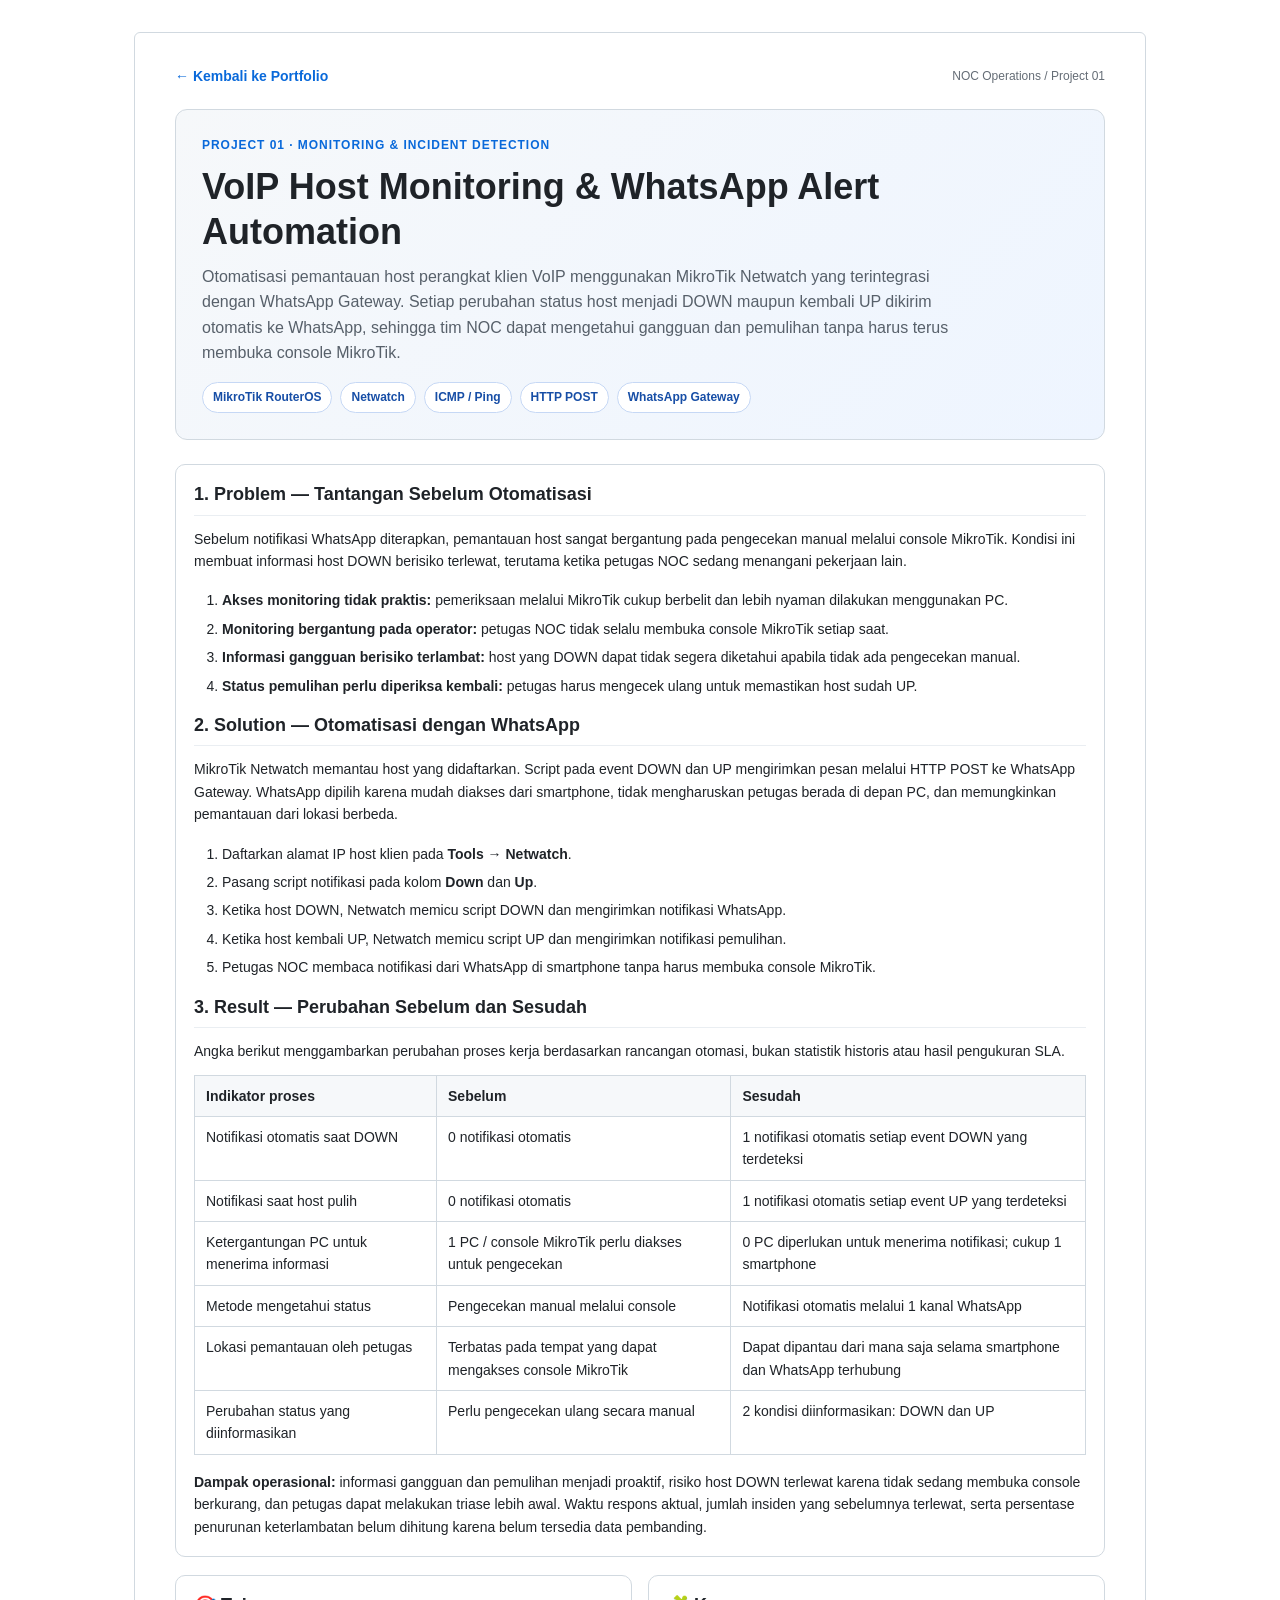
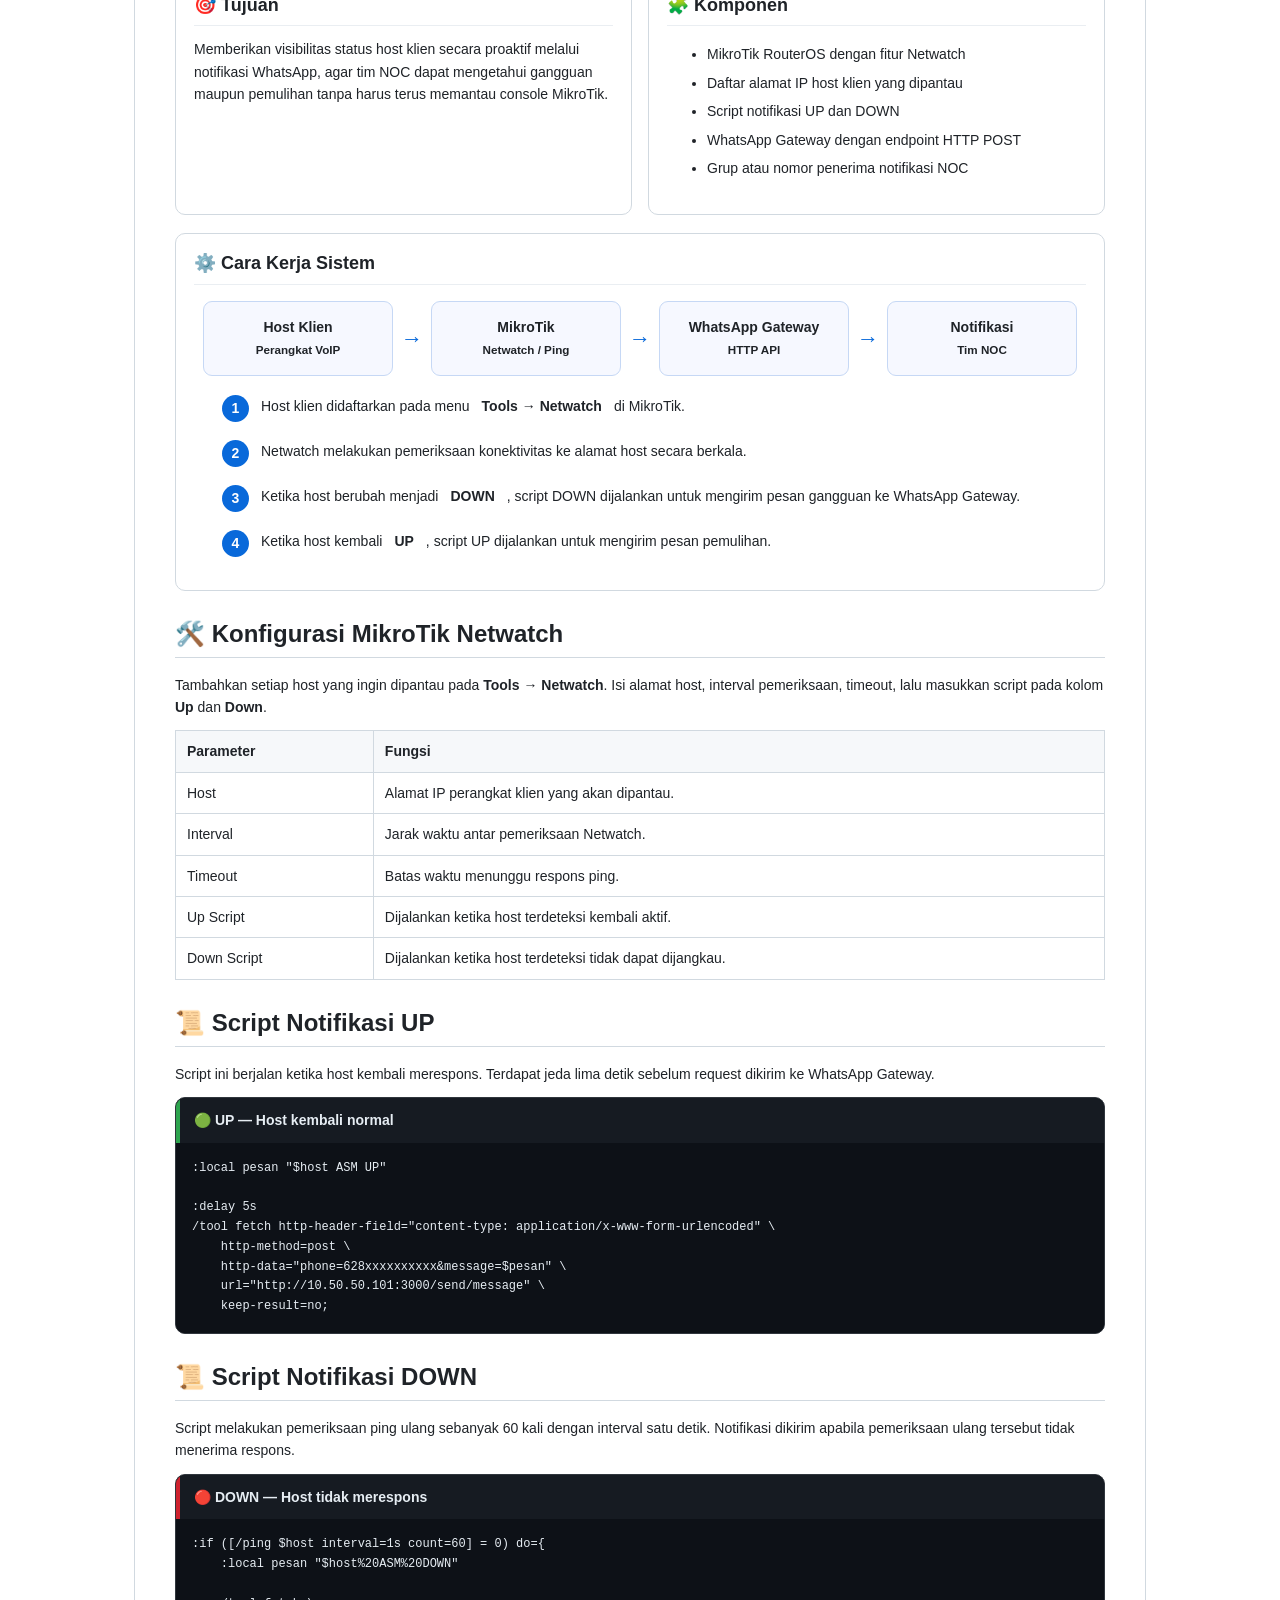
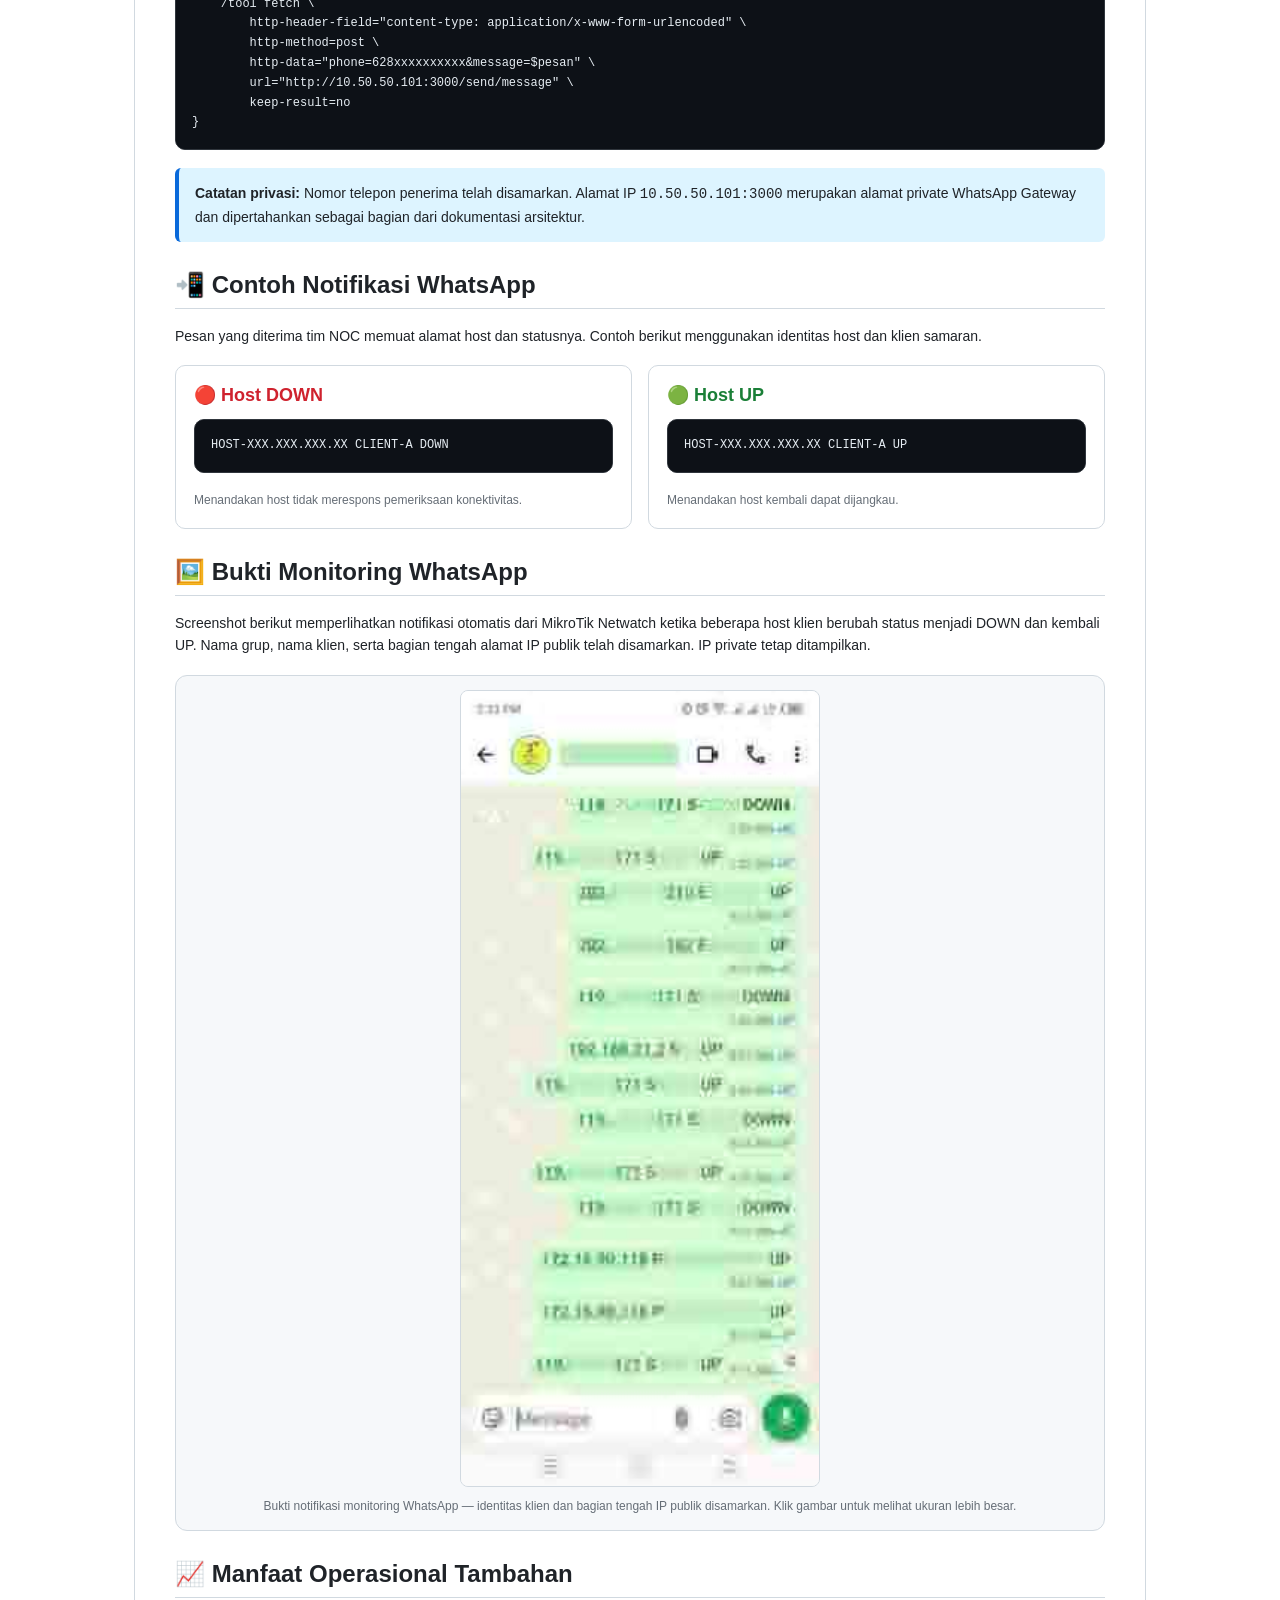
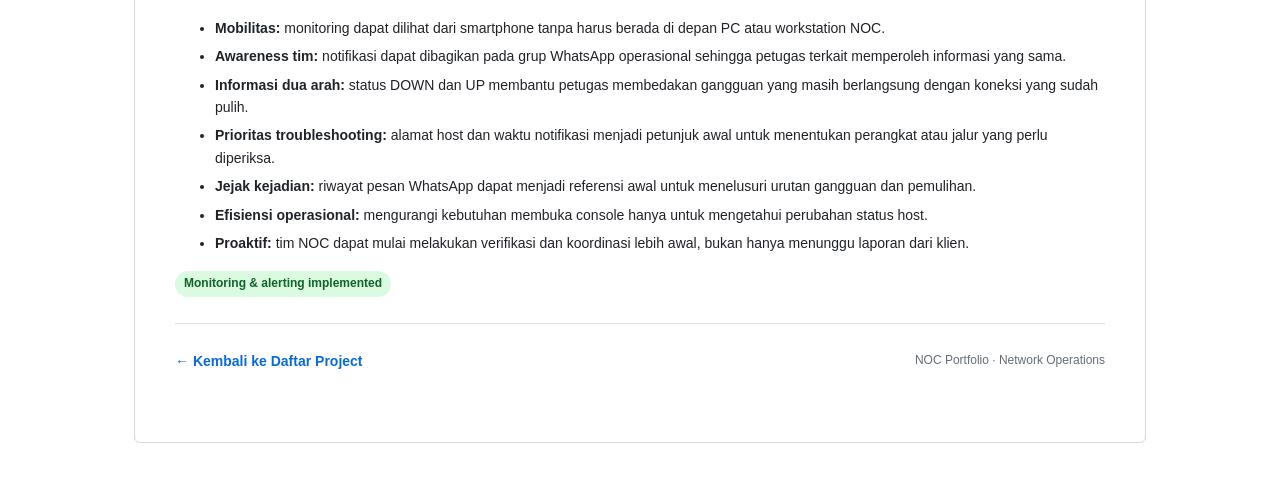
<file: voip-host-availability-monitoring.html>
<!doctype html>
<html lang="en">
<head>
  <meta charset="utf-8" />
  <meta name="viewport" content="width=device-width, initial-scale=1" />
  <meta name="description" content="Otomatisasi monitoring host VoIP menggunakan MikroTik Netwatch dengan notifikasi status UP dan DOWN melalui WhatsApp." />
  <title>VoIP Host Monitoring &amp; WhatsApp Alert Automation — NOC Portfolio</title>
  <link rel="stylesheet" href="styles.css" />
  <style>
    .project-nav{display:flex;justify-content:space-between;align-items:center;gap:12px;margin-bottom:22px;flex-wrap:wrap}
    .back-link{display:inline-flex;align-items:center;gap:8px;font-weight:600}
    .project-hero{padding:26px;border:1px solid #d1d9e0;border-radius:12px;background:linear-gradient(135deg,#f6f8fa,#eef5ff);margin:18px 0 24px}
    .eyebrow{font-size:12px;font-weight:700;letter-spacing:.08em;text-transform:uppercase;color:#0969da}
    .project-hero h1{font-size:clamp(25px,4vw,36px);margin:8px 0 10px}
    .lead{font-size:16px;color:#57606a;max-width:780px}
    .pill-row{display:flex;flex-wrap:wrap;gap:8px;margin-top:16px}
    .pill{font-size:12px;font-weight:600;padding:5px 10px;border:1px solid #c6d8f5;border-radius:20px;background:#fff;color:#174ea6}
    .detail-grid{display:grid;grid-template-columns:repeat(2,minmax(0,1fr));gap:16px;margin:18px 0}
    .detail-card{border:1px solid #d1d9e0;border-radius:10px;padding:18px;background:#fff;min-width:0}
    .detail-card h2{font-size:18px;margin:0 0 12px;padding:0 0 9px;border-bottom:1px solid #eaeef2}
    .detail-card p:last-child{margin-bottom:0}
    .steps{counter-reset:step;list-style:none;padding:0;margin:0}
    .steps li{counter-increment:step;display:flex;gap:12px;margin:12px 0;align-items:flex-start}
    .steps li:before{content:counter(step);flex:0 0 27px;height:27px;border-radius:50%;display:grid;place-items:center;background:#0969da;color:#fff;font-weight:700}
    .flow{display:flex;align-items:center;justify-content:center;gap:8px;flex-wrap:wrap;margin:16px 0}
    .flow-node{flex:1 1 120px;max-width:190px;text-align:center;border:1px solid #c6d8f5;background:#f6f8ff;border-radius:9px;padding:14px 10px;font-weight:650}
    .flow-arrow{font-size:22px;color:#0969da;font-weight:700}
    .code-panel{margin:12px 0 18px;border:1px solid #30363d;border-radius:10px;overflow:hidden;background:#0d1117}
    .code-heading{display:flex;align-items:center;gap:9px;padding:11px 14px;background:#161b22;color:#e6edf3;font-weight:650}
    .code-heading.up{border-left:4px solid #2da44e}
    .code-heading.down{border-left:4px solid #cf222e}
    .code-panel pre{margin:0;border-radius:0;background:#0d1117;color:#e6edf3;white-space:pre;overflow-x:auto;font-size:12px;line-height:1.65}
    .code-panel code{color:inherit}
    .note{padding:14px 16px;border-left:4px solid #0969da;background:#ddf4ff;border-radius:6px;margin:16px 0}
    .muted{color:#656d76}
    .config-table{width:100%;border-collapse:collapse}
    .config-table th,.config-table td{padding:9px 11px;border:1px solid #d1d9e0;text-align:left;vertical-align:top}
    .config-table th{background:#f6f8fa}
    .status{display:inline-block;padding:3px 9px;border-radius:20px;background:#dafbe1;color:#116329;font-weight:700;font-size:12px}
    .evidence-figure{margin:18px auto 24px;padding:14px;border:1px solid #d1d9e0;border-radius:12px;background:#f6f8fa;text-align:center}
    .evidence-figure img{display:block;width:min(100%,360px);height:auto;margin:0 auto;border-radius:8px;border:1px solid #d1d9e0}
    .evidence-figure figcaption{margin-top:10px;font-size:12px}
    @media(max-width:700px){.detail-grid{grid-template-columns:1fr}.project-hero{padding:18px}.flow-arrow{transform:rotate(90deg)}.config-table{font-size:12px}}
  </style>
</head>
<body>
  <main class="markdown-body">
    <div class="project-nav">
      <a class="back-link" href="index.html">← Kembali ke Portfolio</a>
      <span class="muted">NOC Operations / Project 01</span>
    </div>

    <section class="project-hero">
      <div class="eyebrow">Project 01 · Monitoring &amp; Incident Detection</div>
      <h1>VoIP Host Monitoring &amp; WhatsApp Alert Automation</h1>
      <p class="lead">Otomatisasi pemantauan host perangkat klien VoIP menggunakan MikroTik Netwatch yang terintegrasi dengan WhatsApp Gateway. Setiap perubahan status host menjadi DOWN maupun kembali UP dikirim otomatis ke WhatsApp, sehingga tim NOC dapat mengetahui gangguan dan pemulihan tanpa harus terus membuka console MikroTik.</p>
      <div class="pill-row">
        <span class="pill">MikroTik RouterOS</span><span class="pill">Netwatch</span><span class="pill">ICMP / Ping</span><span class="pill">HTTP POST</span><span class="pill">WhatsApp Gateway</span>
      </div>
    </section>

    <section class="detail-card">
      <h2>1. Problem — Tantangan Sebelum Otomatisasi</h2>
      <p>Sebelum notifikasi WhatsApp diterapkan, pemantauan host sangat bergantung pada pengecekan manual melalui console MikroTik. Kondisi ini membuat informasi host DOWN berisiko terlewat, terutama ketika petugas NOC sedang menangani pekerjaan lain.</p>
      <ol>
        <li><strong>Akses monitoring tidak praktis:</strong> pemeriksaan melalui MikroTik cukup berbelit dan lebih nyaman dilakukan menggunakan PC.</li>
        <li><strong>Monitoring bergantung pada operator:</strong> petugas NOC tidak selalu membuka console MikroTik setiap saat.</li>
        <li><strong>Informasi gangguan berisiko terlambat:</strong> host yang DOWN dapat tidak segera diketahui apabila tidak ada pengecekan manual.</li>
        <li><strong>Status pemulihan perlu diperiksa kembali:</strong> petugas harus mengecek ulang untuk memastikan host sudah UP.</li>
      </ol>
      <h2>2. Solution — Otomatisasi dengan WhatsApp</h2>
      <p>MikroTik Netwatch memantau host yang didaftarkan. Script pada event DOWN dan UP mengirimkan pesan melalui HTTP POST ke WhatsApp Gateway. WhatsApp dipilih karena mudah diakses dari smartphone, tidak mengharuskan petugas berada di depan PC, dan memungkinkan pemantauan dari lokasi berbeda.</p>
      <ol>
        <li>Daftarkan alamat IP host klien pada <strong>Tools → Netwatch</strong>.</li>
        <li>Pasang script notifikasi pada kolom <strong>Down</strong> dan <strong>Up</strong>.</li>
        <li>Ketika host DOWN, Netwatch memicu script DOWN dan mengirimkan notifikasi WhatsApp.</li>
        <li>Ketika host kembali UP, Netwatch memicu script UP dan mengirimkan notifikasi pemulihan.</li>
        <li>Petugas NOC membaca notifikasi dari WhatsApp di smartphone tanpa harus membuka console MikroTik.</li>
      </ol>
      <h2>3. Result — Perubahan Sebelum dan Sesudah</h2>
      <p>Angka berikut menggambarkan perubahan proses kerja berdasarkan rancangan otomasi, bukan statistik historis atau hasil pengukuran SLA.</p>
      <table class="config-table">
        <thead><tr><th>Indikator proses</th><th>Sebelum</th><th>Sesudah</th></tr></thead>
        <tbody>
          <tr><td>Notifikasi otomatis saat DOWN</td><td>0 notifikasi otomatis</td><td>1 notifikasi otomatis setiap event DOWN yang terdeteksi</td></tr>
          <tr><td>Notifikasi saat host pulih</td><td>0 notifikasi otomatis</td><td>1 notifikasi otomatis setiap event UP yang terdeteksi</td></tr>
          <tr><td>Ketergantungan PC untuk menerima informasi</td><td>1 PC / console MikroTik perlu diakses untuk pengecekan</td><td>0 PC diperlukan untuk menerima notifikasi; cukup 1 smartphone</td></tr>
          <tr><td>Metode mengetahui status</td><td>Pengecekan manual melalui console</td><td>Notifikasi otomatis melalui 1 kanal WhatsApp</td></tr>
          <tr><td>Lokasi pemantauan oleh petugas</td><td>Terbatas pada tempat yang dapat mengakses console MikroTik</td><td>Dapat dipantau dari mana saja selama smartphone dan WhatsApp terhubung</td></tr>
          <tr><td>Perubahan status yang diinformasikan</td><td>Perlu pengecekan ulang secara manual</td><td>2 kondisi diinformasikan: DOWN dan UP</td></tr>
        </tbody>
      </table>
      <p><strong>Dampak operasional:</strong> informasi gangguan dan pemulihan menjadi proaktif, risiko host DOWN terlewat karena tidak sedang membuka console berkurang, dan petugas dapat melakukan triase lebih awal. Waktu respons aktual, jumlah insiden yang sebelumnya terlewat, serta persentase penurunan keterlambatan belum dihitung karena belum tersedia data pembanding.</p>
    </section>

    <div class="detail-grid">
      <section class="detail-card">
        <h2>🎯 Tujuan</h2>
        <p>Memberikan visibilitas status host klien secara proaktif melalui notifikasi WhatsApp, agar tim NOC dapat mengetahui gangguan maupun pemulihan tanpa harus terus memantau console MikroTik.</p>
      </section>
      <section class="detail-card">
        <h2>🧩 Komponen</h2>
        <ul>
          <li>MikroTik RouterOS dengan fitur Netwatch</li>
          <li>Daftar alamat IP host klien yang dipantau</li>
          <li>Script notifikasi UP dan DOWN</li>
          <li>WhatsApp Gateway dengan endpoint HTTP POST</li>
          <li>Grup atau nomor penerima notifikasi NOC</li>
        </ul>
      </section>
    </div>

    <section class="detail-card">
      <h2>⚙️ Cara Kerja Sistem</h2>
      <div class="flow">
        <div class="flow-node">Host Klien<br><small>Perangkat VoIP</small></div>
        <div class="flow-arrow">→</div>
        <div class="flow-node">MikroTik<br><small>Netwatch / Ping</small></div>
        <div class="flow-arrow">→</div>
        <div class="flow-node">WhatsApp Gateway<br><small>HTTP API</small></div>
        <div class="flow-arrow">→</div>
        <div class="flow-node">Notifikasi<br><small>Tim NOC</small></div>
      </div>
      <ol class="steps">
        <li>Host klien didaftarkan pada menu <strong>Tools → Netwatch</strong> di MikroTik.</li>
        <li>Netwatch melakukan pemeriksaan konektivitas ke alamat host secara berkala.</li>
        <li>Ketika host berubah menjadi <strong>DOWN</strong>, script DOWN dijalankan untuk mengirim pesan gangguan ke WhatsApp Gateway.</li>
        <li>Ketika host kembali <strong>UP</strong>, script UP dijalankan untuk mengirim pesan pemulihan.</li>
      </ol>
    </section>

    <h2>🛠️ Konfigurasi MikroTik Netwatch</h2>
    <p>Tambahkan setiap host yang ingin dipantau pada <strong>Tools → Netwatch</strong>. Isi alamat host, interval pemeriksaan, timeout, lalu masukkan script pada kolom <strong>Up</strong> dan <strong>Down</strong>.</p>
    <table class="config-table">
      <thead><tr><th>Parameter</th><th>Fungsi</th></tr></thead>
      <tbody>
        <tr><td>Host</td><td>Alamat IP perangkat klien yang akan dipantau.</td></tr>
        <tr><td>Interval</td><td>Jarak waktu antar pemeriksaan Netwatch.</td></tr>
        <tr><td>Timeout</td><td>Batas waktu menunggu respons ping.</td></tr>
        <tr><td>Up Script</td><td>Dijalankan ketika host terdeteksi kembali aktif.</td></tr>
        <tr><td>Down Script</td><td>Dijalankan ketika host terdeteksi tidak dapat dijangkau.</td></tr>
      </tbody>
    </table>

    <h2>📜 Script Notifikasi UP</h2>
    <p>Script ini berjalan ketika host kembali merespons. Terdapat jeda lima detik sebelum request dikirim ke WhatsApp Gateway.</p>
    <div class="code-panel">
      <div class="code-heading up">🟢 UP — Host kembali normal</div>
      <pre><code>:local pesan "$host ASM UP"

:delay 5s
/tool fetch http-header-field="content-type: application/x-www-form-urlencoded" \
    http-method=post \
    http-data="phone=628xxxxxxxxxx&message=$pesan" \
    url="http://10.50.50.101:3000/send/message" \
    keep-result=no;</code></pre>
    </div>

    <h2>📜 Script Notifikasi DOWN</h2>
    <p>Script melakukan pemeriksaan ping ulang sebanyak 60 kali dengan interval satu detik. Notifikasi dikirim apabila pemeriksaan ulang tersebut tidak menerima respons.</p>
    <div class="code-panel">
      <div class="code-heading down">🔴 DOWN — Host tidak merespons</div>
      <pre><code>:if ([/ping $host interval=1s count=60] = 0) do={
    :local pesan "$host%20ASM%20DOWN"

    /tool fetch \
        http-header-field="content-type: application/x-www-form-urlencoded" \
        http-method=post \
        http-data="phone=628xxxxxxxxxx&message=$pesan" \
        url="http://10.50.50.101:3000/send/message" \
        keep-result=no
}</code></pre>
    </div>
    <div class="note"><strong>Catatan privasi:</strong> Nomor telepon penerima telah disamarkan. Alamat IP <code>10.50.50.101:3000</code> merupakan alamat private WhatsApp Gateway dan dipertahankan sebagai bagian dari dokumentasi arsitektur.</div>

    <h2>📲 Contoh Notifikasi WhatsApp</h2>
    <p>Pesan yang diterima tim NOC memuat alamat host dan statusnya. Contoh berikut menggunakan identitas host dan klien samaran.</p>
    <div class="detail-grid">
      <div class="detail-card">
        <h3 style="color:#cf222e;margin-top:0">🔴 Host DOWN</h3>
        <div class="code-panel"><pre><code>HOST-XXX.XXX.XXX.XX CLIENT-A DOWN</code></pre></div>
        <p class="muted">Menandakan host tidak merespons pemeriksaan konektivitas.</p>
      </div>
      <div class="detail-card">
        <h3 style="color:#1a7f37;margin-top:0">🟢 Host UP</h3>
        <div class="code-panel"><pre><code>HOST-XXX.XXX.XXX.XX CLIENT-A UP</code></pre></div>
        <p class="muted">Menandakan host kembali dapat dijangkau.</p>
      </div>
    </div>

    <h2>🖼️ Bukti Monitoring WhatsApp</h2>
    <p>Screenshot berikut memperlihatkan notifikasi otomatis dari MikroTik Netwatch ketika beberapa host klien berubah status menjadi DOWN dan kembali UP. Nama grup, nama klien, serta bagian tengah alamat IP publik telah disamarkan. IP private tetap ditampilkan.</p>
    <figure class="evidence-figure">
      <a href="assets/voip-whatsapp-monitoring.jpg" target="_blank" rel="noopener">
        <img src="assets/voip-whatsapp-monitoring.jpg" alt="Screenshot WhatsApp berisi notifikasi host UP dan DOWN dari MikroTik Netwatch yang telah disamarkan" loading="lazy" />
      </a>
      <figcaption class="muted">Bukti notifikasi monitoring WhatsApp — identitas klien dan bagian tengah IP publik disamarkan. Klik gambar untuk melihat ukuran lebih besar.</figcaption>
    </figure>

    <h2>📈 Manfaat Operasional Tambahan</h2>
    <ul>
      <li><strong>Mobilitas:</strong> monitoring dapat dilihat dari smartphone tanpa harus berada di depan PC atau workstation NOC.</li>
      <li><strong>Awareness tim:</strong> notifikasi dapat dibagikan pada grup WhatsApp operasional sehingga petugas terkait memperoleh informasi yang sama.</li>
      <li><strong>Informasi dua arah:</strong> status DOWN dan UP membantu petugas membedakan gangguan yang masih berlangsung dengan koneksi yang sudah pulih.</li>
      <li><strong>Prioritas troubleshooting:</strong> alamat host dan waktu notifikasi menjadi petunjuk awal untuk menentukan perangkat atau jalur yang perlu diperiksa.</li>
      <li><strong>Jejak kejadian:</strong> riwayat pesan WhatsApp dapat menjadi referensi awal untuk menelusuri urutan gangguan dan pemulihan.</li>
      <li><strong>Efisiensi operasional:</strong> mengurangi kebutuhan membuka console hanya untuk mengetahui perubahan status host.</li>
      <li><strong>Proaktif:</strong> tim NOC dapat mulai melakukan verifikasi dan koordinasi lebih awal, bukan hanya menunggu laporan dari klien.</li>
    </ul>
    <p><span class="status">Monitoring &amp; alerting implemented</span></p>

    <hr />
    <div class="project-nav">
      <a class="back-link" href="index.html">← Kembali ke Daftar Project</a>
      <span class="muted">NOC Portfolio · Network Operations</span>
    </div>
  </main>
  <script src="script.js"></script>
</body>
</html>
</file>
<file: styles.css>
* {
  box-sizing: border-box;
}
html {
  scroll-behavior: smooth;
}
body {
  margin: 0;
  background: #fff;
  color: #1f2328;
  font-family:
    -apple-system, BlinkMacSystemFont, 'Segoe UI', Helvetica, Arial, sans-serif;
  font-size: 14px;
  line-height: 1.6;
}
.markdown-body {
  max-width: 1012px;
  margin: 32px auto;
  padding: 32px 40px 48px;
  background: #fff;
  border: 1px solid #d1d9e0;
  border-radius: 6px;
  overflow-wrap: break-word;
}
.markdown-body .banner {
  display: block;
  width: 100%;
  height: auto;
  border-radius: 3px;
}
.markdown-body h1,
.markdown-body h2,
.markdown-body h3 {
  font-weight: 600;
  line-height: 1.25;
}
.markdown-body h2 {
  font-size: 24px;
  margin: 28px 0 16px;
  padding-bottom: 8px;
  border-bottom: 1px solid #d1d9e0;
}
.markdown-body h3 {
  font-size: 18px;
  margin: 22px 0 10px;
}
.markdown-body p {
  margin: 0 0 12px;
}
.markdown-body hr {
  height: 0;
  border: 0;
  border-top: 1px solid #d8dee4;
  margin: 26px 0;
}
.markdown-body a {
  color: #0969da;
  text-decoration: none;
}
.markdown-body a:hover {
  text-decoration: underline;
}
.markdown-body .badges {
  display: flex;
  flex-wrap: wrap;
  align-items: center;
  gap: 5px;
  margin: 8px 0 16px;
}
.markdown-body .badges img,
.markdown-body [align='center'] img:not(.banner) {
  max-width: 100%;
  height: auto;
  vertical-align: middle;
}
.markdown-body pre {
  margin: 14px 0;
  padding: 16px;
  overflow: auto;
  background: #f6f8fa;
  border-radius: 6px;
  font-size: 13px;
  line-height: 1.5;
}
.markdown-body code {
  font-family:
    ui-monospace, SFMono-Regular, Consolas, 'Liberation Mono', monospace;
}
.markdown-body table {
  width: 100%;
  border-collapse: collapse;
  margin: 12px 0 16px;
  display: table;
}
.markdown-body th,
.markdown-body td {
  border: 1px solid #d1d9e0;
  padding: 8px 12px;
  text-align: left;
  vertical-align: top;
}
.markdown-body th {
  font-weight: 600;
  background: #f6f8fa;
  white-space: nowrap;
}
.markdown-body blockquote {
  margin: 14px 0;
  padding: 0 16px;
  color: #656d76;
  border-left: 4px solid #d1d9e0;
}
.markdown-body blockquote p {
  margin: 0;
}
.markdown-body ol {
  padding-left: 28px;
}
.markdown-body li {
  padding: 3px 0;
}
.markdown-body .muted {
  color: #656d76;
  font-size: 12px;
}
.markdown-body sub {
  color: #656d76;
}
@media (max-width: 700px) {
  .markdown-body {
    margin: 0;
    border: 0;
    border-radius: 0;
    padding: 20px 16px 32px;
  }
  .markdown-body h2 {
    font-size: 21px;
  }
  .markdown-body h3 {
    font-size: 17px;
  }
  .markdown-body table {
    font-size: 12px;
  }
  .markdown-body th,
  .markdown-body td {
    padding: 7px;
  }
  .markdown-body th {
    white-space: normal;
  }
  .markdown-body pre {
    font-size: 12px;
  }
  .markdown-body .badges {
    gap: 4px;
  }
  .markdown-body .badges img {
    height: 23px;
  }
}
/* Terminal-style WHOIS block */
.markdown-body .terminal {
  margin: 14px 0 16px;
  border: 1px solid #30363d;
  border-radius: 12px;
  overflow: hidden;
  background: #0d1117;
}
.markdown-body .terminal-bar {
  display: flex;
  align-items: center;
  gap: 8px;
  padding: 10px 14px;
  background: #161b22;
  border-bottom: 1px solid #30363d;
}
.markdown-body .terminal-dot {
  display: inline-block;
  width: 11px;
  height: 11px;
  border-radius: 50%;
}
.markdown-body .terminal-dot-red {
  background: #f85149;
}
.markdown-body .terminal-dot-yellow {
  background: #d29922;
}
.markdown-body .terminal-dot-green {
  background: #3fb950;
}
.markdown-body .terminal-title {
  margin-left: 8px;
  font-family:
    ui-monospace, SFMono-Regular, Consolas, 'Liberation Mono', monospace;
  font-size: 12px;
  color: #8b949e;
}
.markdown-body .terminal pre {
  margin: 0;
  padding: 16px 18px;
  background: transparent;
  border-radius: 0;
  color: #c9d1d9;
  font-size: 13px;
  line-height: 1.65;
  overflow-x: auto;
  white-space: pre;
}
.markdown-body .terminal .t-user,
.markdown-body .terminal .t-handle {
  color: #3fb950;
}
.markdown-body .terminal .t-sep {
  color: #8b949e;
}
.markdown-body .terminal .t-path,
.markdown-body .terminal .t-key {
  color: #2386c8;
}
.markdown-body .terminal .t-comment {
  color: #6e7681;
}
.markdown-body .terminal .t-cursor {
  background: #c9d1d9;
  color: #0d1117;
}
@media (max-width: 700px) {
  .markdown-body .terminal pre {
    padding: 14px;
    font-size: 12px;
  }
}
</file>
